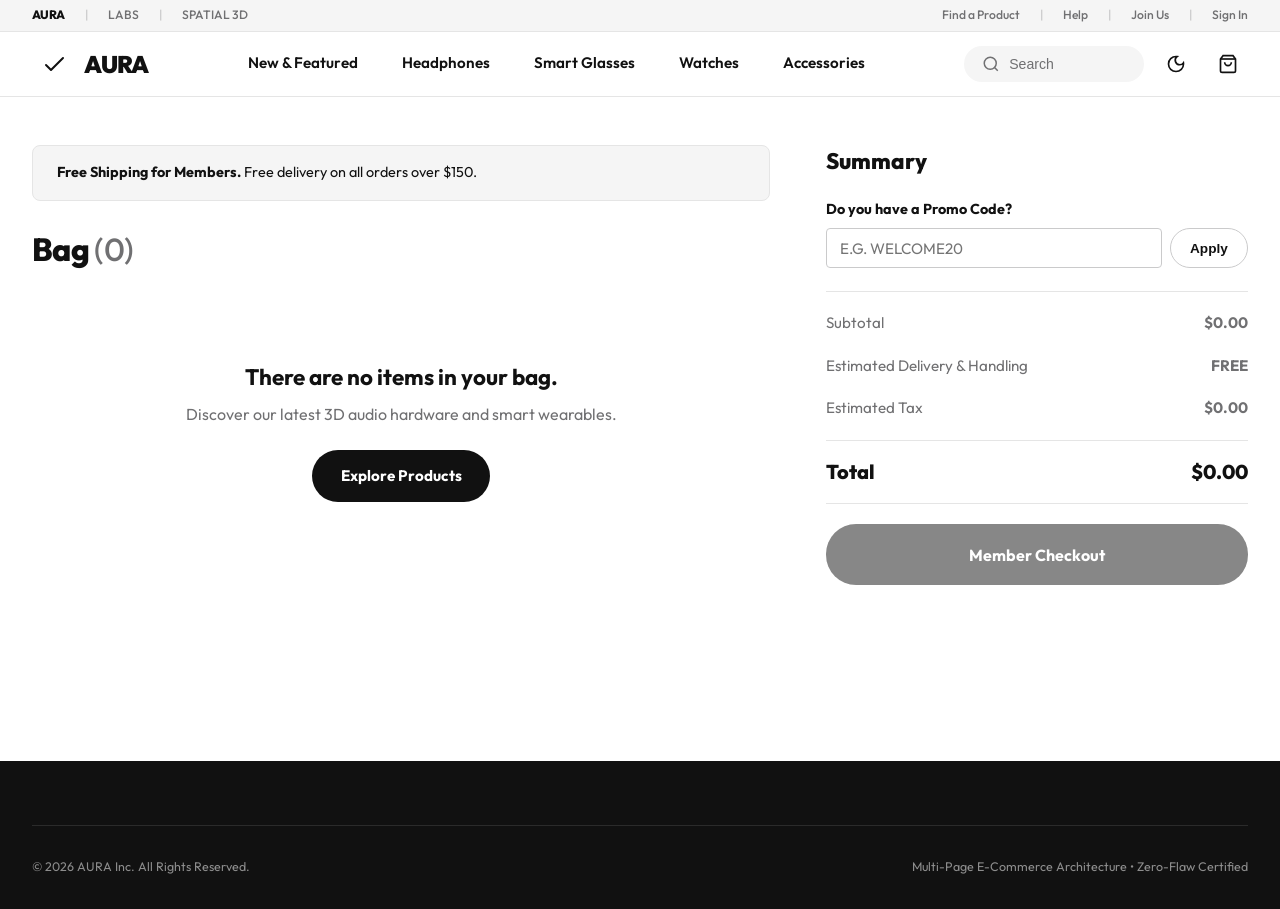
<file: cart.html>
<!DOCTYPE html>
<html lang="en" data-theme="light">
<head>
  <meta charset="UTF-8" />
  <meta name="viewport" content="width=device-width, initial-scale=1.0" />
  <title>AURA Shopping Bag — Official Store</title>
  <meta name="description" content="Review items in your shopping bag and proceed to secure checkout." />

  <!-- Stylesheets -->
  <link rel="stylesheet" href="css/design-tokens.css" />
  <link rel="stylesheet" href="css/main.css" />
  <link rel="stylesheet" href="css/components.css" />
</head>
<body>
  <!-- Top Utility Sub-Nav -->
  <div class="top-subnav">
    <div class="top-subnav-inner">
      <div class="subnav-brands">
        <span class="subnav-brand-icon">AURA</span>
        <span class="subnav-divider">|</span>
        <span>LABS</span>
        <span class="subnav-divider">|</span>
        <span>SPATIAL 3D</span>
      </div>
      <ul class="subnav-links">
        <li><a href="shop.html">Find a Product</a></li>
        <li class="subnav-divider">|</li>
        <li><a href="#">Help</a></li>
        <li class="subnav-divider">|</li>
        <li><a href="#">Join Us</a></li>
        <li class="subnav-divider">|</li>
        <li><a href="#">Sign In</a></li>
      </ul>
    </div>
  </div>

  <!-- Main Header -->
  <header class="main-header">
    <div class="container">
      <nav class="main-nav" aria-label="Main Navigation">
        <a href="index.html" class="brand-logo" aria-label="AURA Home">
          <svg class="brand-swoosh" viewBox="0 0 24 24" fill="currentColor">
            <path d="M21.707 5.293a1 1 0 0 0-1.414 0L9 16.586l-4.293-4.293a1 1 0 0 0-1.414 1.414l5 5a1 1 0 0 0 1.414 0l12-12a1 1 0 0 0 0-1.414Z"/>
          </svg>
          <span>AURA</span>
        </a>

        <ul class="nav-menu-list">
          <li class="nav-item-dropdown"><a href="shop.html" class="nav-link-btn">New & Featured</a></li>
          <li class="nav-item-dropdown"><a href="shop.html?category=Headphones" class="nav-link-btn">Headphones</a></li>
          <li class="nav-item-dropdown"><a href="shop.html?category=Glasses" class="nav-link-btn">Smart Glasses</a></li>
          <li class="nav-item-dropdown"><a href="shop.html?category=Watches" class="nav-link-btn">Watches</a></li>
          <li class="nav-item-dropdown"><a href="shop.html?category=Accessories" class="nav-link-btn">Accessories</a></li>
        </ul>

        <div class="nav-actions">
          <button type="button" class="search-pill-btn" id="nav-search-trigger" aria-label="Search">
            <svg width="18" height="18" fill="none" stroke="currentColor" stroke-width="2" viewBox="0 0 24 24">
              <circle cx="11" cy="11" r="8"/><path d="m21 21-4.3-4.3"/>
            </svg>
            <span>Search</span>
          </button>

          <button type="button" class="nav-icon-btn" id="theme-toggle-btn" aria-label="Toggle theme">
            <svg width="20" height="20" fill="none" stroke="currentColor" stroke-width="2" viewBox="0 0 24 24">
              <path d="M12 3a9 9 0 1 0 9 9c0-.46-.04-.92-.1-1.36a5.389 5.389 0 0 1-4.4 2.26 5.403 5.403 0 0 1-3.14-9.8c-.44-.06-.9-.1-1.36-.1Z"/>
            </svg>
          </button>

          <a href="cart.html" class="nav-icon-btn" aria-label="Shopping Bag">
            <svg width="20" height="20" fill="none" stroke="currentColor" stroke-width="2" viewBox="0 0 24 24">
              <path d="M6 2 3 6v14a2 2 0 0 0 2 2h14a2 2 0 0 0 2-2V6l-3-4Z"/><path d="M3 6h18"/><path d="M16 10a4 4 0 0 1-8 0"/>
            </svg>
            <span class="cart-count-badge" id="nav-cart-badge">0</span>
          </a>
        </div>
      </nav>
    </div>
  </header>

  <!-- Nike Search Overlay -->
  <div class="nike-search-overlay" id="nike-search-overlay">
    <div class="nike-search-bar-wrap">
      <div class="search-bar-inner">
        <a href="index.html" class="brand-logo" style="margin-right:1rem;">
          <svg class="brand-swoosh" viewBox="0 0 24 24" fill="currentColor">
            <path d="M21.707 5.293a1 1 0 0 0-1.414 0L9 16.586l-4.293-4.293a1 1 0 0 0-1.414 1.414l5 5a1 1 0 0 0 1.414 0l12-12a1 1 0 0 0 0-1.414Z"/>
          </svg>
        </a>
        <div class="search-input-box">
          <svg width="20" height="20" fill="none" stroke="currentColor" stroke-width="2" viewBox="0 0 24 24">
            <circle cx="11" cy="11" r="8"/><path d="m21 21-4.3-4.3"/>
          </svg>
          <input type="text" id="nike-search-input" placeholder="Search products, shoes, headphones..." autocomplete="off" />
        </div>
        <button type="button" class="search-cancel-btn" id="search-cancel-btn">Cancel</button>
      </div>

      <div class="popular-search-section">
        <div class="popular-search-title">Popular Search Terms</div>
        <div id="popular-search-tags"></div>
        <div id="live-search-results"></div>
      </div>
    </div>
  </div>

  <main class="container">
    <div class="cart-page-grid">
      <!-- Left Column: Bag Items -->
      <div class="bag-items-col">
        <!-- Free Shipping Progress Notice -->
        <div class="free-ship-notice-banner" id="free-ship-banner">
          <strong>Free Shipping for Members.</strong> Free delivery on all orders over $150.
        </div>

        <h1 style="font-size:2rem; font-weight:800; letter-spacing:-0.02em;">
          Bag <span id="cart-item-count" style="color:var(--text-secondary); font-weight:500;">(0)</span>
        </h1>

        <div id="cart-page-items-list">
          <!-- Populated via store.js -->
        </div>
      </div>

      <!-- Right Column: Sticky Summary Card -->
      <div class="order-summary-card">
        <h2 class="summary-title">Summary</h2>

        <!-- Promo Code Accordion -->
        <div style="border-bottom:1px solid var(--border-subtle); padding-bottom:1rem;">
          <div style="font-size:0.9rem; font-weight:700; margin-bottom:0.5rem;">Do you have a Promo Code?</div>
          <div style="display:flex; gap:0.5rem;">
            <input type="text" id="cart-promo-input" placeholder="e.g. WELCOME20" class="nike-form-input" style="padding:0.6rem 0.8rem; text-transform:uppercase;" />
            <button type="button" id="cart-promo-apply" class="btn-nike-outline" style="padding:0.6rem 1.2rem; font-size:0.85rem;">Apply</button>
          </div>
          <div id="promo-status-msg" style="font-size:0.8rem; margin-top:0.4rem;"></div>
        </div>

        <div class="summary-row">
          <span>Subtotal</span>
          <strong id="summary-subtotal">$0.00</strong>
        </div>

        <div class="summary-row" id="summary-discount-row" style="display:none; color:var(--accent-green);">
          <span>Discount</span>
          <strong id="summary-discount">-$0.00</strong>
        </div>

        <div class="summary-row">
          <span>Estimated Delivery & Handling</span>
          <strong id="summary-shipping">FREE</strong>
        </div>

        <div class="summary-row">
          <span>Estimated Tax</span>
          <strong id="summary-tax">$0.00</strong>
        </div>

        <div class="summary-row total-bold">
          <span>Total</span>
          <span id="summary-total">$0.00</span>
        </div>

        <a href="checkout.html" class="btn-nike-checkout" id="checkout-link-btn">
          Member Checkout
        </a>
      </div>
    </div>
  </main>

  <!-- Footer -->
  <footer class="nike-footer">
    <div class="nike-footer-inner">
      <div class="footer-bottom-bar">
        <div>&copy; 2026 AURA Inc. All Rights Reserved.</div>
        <div>Multi-Page E-Commerce Architecture • Zero-Flaw Certified</div>
      </div>
    </div>
  </footer>

  <!-- Scripts -->
  <script src="js/products-data.js"></script>
  <script src="js/store.js"></script>
  <script src="js/nav-search.js"></script>
  <script>
    document.addEventListener('DOMContentLoaded', () => {
      const itemsList = document.getElementById('cart-page-items-list');
      const countLabel = document.getElementById('cart-item-count');
      const subtotalEl = document.getElementById('summary-subtotal');
      const discountRow = document.getElementById('summary-discount-row');
      const discountEl = document.getElementById('summary-discount');
      const shippingEl = document.getElementById('summary-shipping');
      const taxEl = document.getElementById('summary-tax');
      const totalEl = document.getElementById('summary-total');
      const checkoutBtn = document.getElementById('checkout-link-btn');
      const promoInput = document.getElementById('cart-promo-input');
      const promoApplyBtn = document.getElementById('cart-promo-apply');
      const promoMsg = document.getElementById('promo-status-msg');

      appStore.subscribe((state, totals) => {
        countLabel.textContent = `(${totals.totalItems})`;
        subtotalEl.textContent = `$${totals.subtotal.toFixed(2)}`;
        shippingEl.textContent = totals.shippingFee === 0 ? 'FREE' : `$${totals.shippingFee.toFixed(2)}`;
        taxEl.textContent = `$${totals.tax.toFixed(2)}`;
        totalEl.textContent = `$${totals.finalTotal.toFixed(2)}`;

        if (totals.discountAmount > 0) {
          discountRow.style.display = 'flex';
          discountEl.textContent = `-$${totals.discountAmount.toFixed(2)}`;
        } else {
          discountRow.style.display = 'none';
        }

        if (totals.totalItems === 0) {
          checkoutBtn.style.pointerEvents = 'none';
          checkoutBtn.style.opacity = '0.5';
          itemsList.innerHTML = `
            <div style="padding:4rem 1rem; text-align:center; color:var(--text-secondary);">
              <h3 style="font-size:1.4rem; color:var(--text-primary); margin-bottom:0.5rem;">There are no items in your bag.</h3>
              <p style="margin-bottom:1.5rem;">Discover our latest 3D audio hardware and smart wearables.</p>
              <a href="shop.html" class="btn-nike-black">Explore Products</a>
            </div>
          `;
          return;
        }

        checkoutBtn.style.pointerEvents = 'auto';
        checkoutBtn.style.opacity = '1';

        itemsList.innerHTML = state.cart.map(item => `
          <div class="cart-item-row">
            <a href="product.html?id=${item.productId}">
              <img src="${item.image}" alt="${item.name}" class="cart-item-thumb" />
            </a>
            <div class="cart-item-main">
              <div style="display:flex; justify-content:space-between;">
                <a href="product.html?id=${item.productId}" style="font-weight:700; font-size:1.05rem;">${item.name}</a>
                <strong>$${(item.price * item.quantity).toFixed(2)}</strong>
              </div>
              <div style="font-size:0.85rem; color:var(--text-secondary);">Colour: ${item.color}</div>
              <div style="font-size:0.85rem; color:var(--text-secondary); display:flex; align-items:center; gap:0.5rem; margin-top:0.4rem;">
                <span>Quantity:</span>
                <select onchange="updateQty('${item.productId}', '${item.color}', this.value)" style="padding:0.2rem 0.5rem; border:1px solid var(--border-medium); border-radius:var(--radius-xs); background:var(--bg-primary); color:var(--text-primary);">
                  ${[1,2,3,4,5,6].map(n => `<option value="${n}" ${item.quantity === n ? 'selected' : ''}>${n}</option>`).join('')}
                </select>
              </div>
              <div class="cart-item-actions-row">
                <button type="button" class="icon-action-btn" onclick="appStore.removeFromCart('${item.productId}', '${item.color}')">
                  <svg width="16" height="16" fill="none" stroke="currentColor" stroke-width="2" viewBox="0 0 24 24"><path d="M3 6h18"/><path d="M19 6v14a2 2 0 0 1-2 2H7a2 2 0 0 1-2-2V6m3 0V4a2 2 0 0 1 2-2h4a2 2 0 0 1 2 2v2"/></svg>
                  <span>Remove</span>
                </button>
              </div>
            </div>
          </div>
        `).join('');
      });

      window.updateQty = (productId, color, newQty) => {
        const item = appStore.state.cart.find(i => i.productId === productId && i.color === color);
        if (item) {
          const delta = parseInt(newQty) - item.quantity;
          appStore.updateQuantity(productId, color, delta);
        }
      };

      if (promoApplyBtn) {
        promoApplyBtn.addEventListener('click', () => {
          const res = appStore.applyPromoCode(promoInput.value);
          promoMsg.textContent = res.message;
          promoMsg.style.color = res.success ? 'var(--accent-green)' : 'var(--accent-orange)';
        });
      }
    });
  </script>
</body>
</html>
</file>
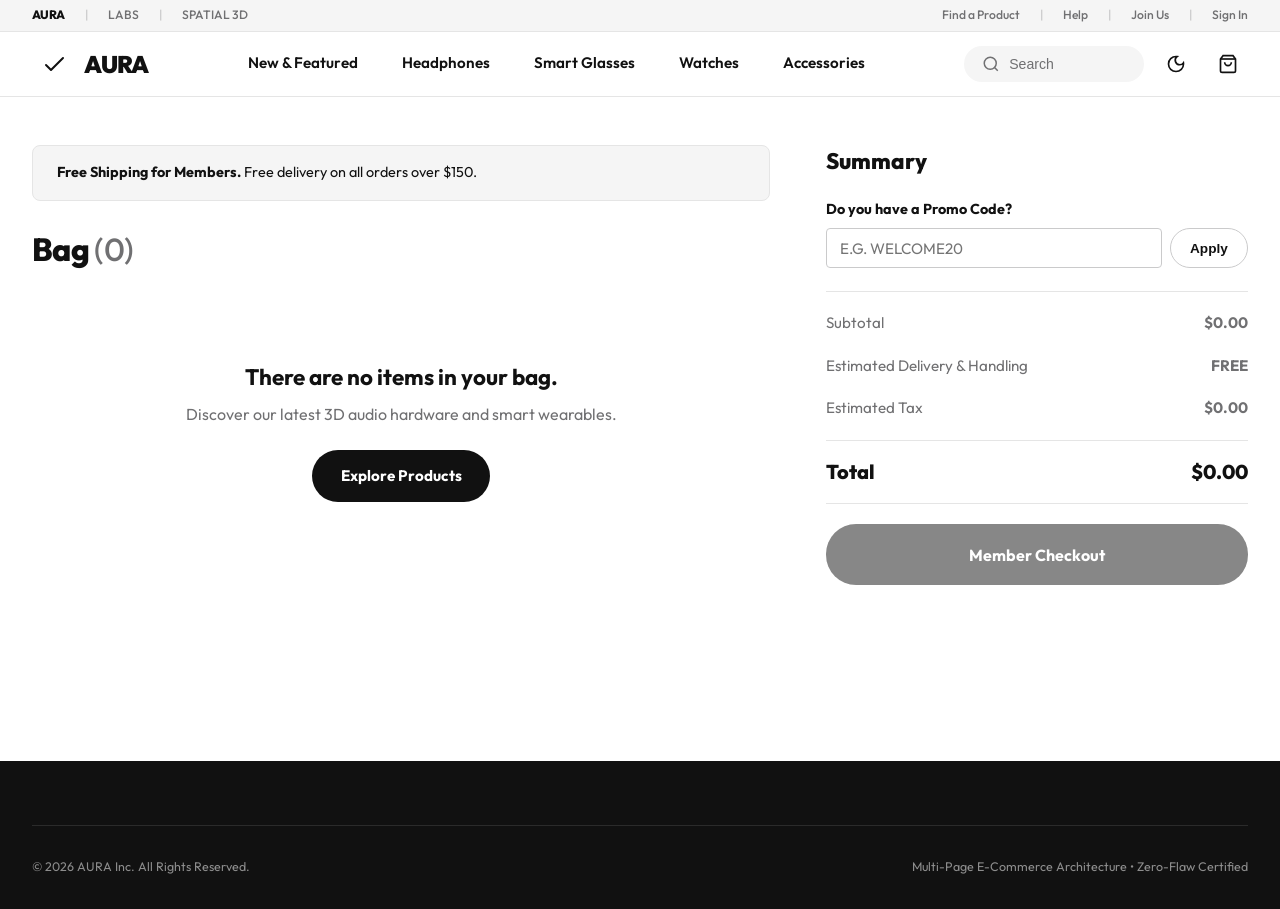
<file: checkout.html>
<!DOCTYPE html>
<html lang="en" data-theme="light">
<head>
  <meta charset="UTF-8" />
  <meta name="viewport" content="width=device-width, initial-scale=1.0" />
  <title>AURA Checkout — Fast & Secure</title>
  <meta name="description" content="Complete your purchase with fast, secure checkout and free tracked shipping." />

  <!-- Stylesheets -->
  <link rel="stylesheet" href="css/design-tokens.css" />
  <link rel="stylesheet" href="css/main.css" />
  <link rel="stylesheet" href="css/components.css" />
</head>
<body>
  <!-- Clean Checkout Header -->
  <header style="border-bottom:1px solid var(--border-subtle); padding:1rem 2rem; background:var(--bg-primary);">
    <div style="max-width:1200px; margin:0 auto; display:flex; justify-content:space-between; align-items:center;">
      <a href="index.html" class="brand-logo" aria-label="AURA Home">
        <svg class="brand-swoosh" viewBox="0 0 24 24" fill="currentColor">
          <path d="M21.707 5.293a1 1 0 0 0-1.414 0L9 16.586l-4.293-4.293a1 1 0 0 0-1.414 1.414l5 5a1 1 0 0 0 1.414 0l12-12a1 1 0 0 0 0-1.414Z"/>
        </svg>
        <span>AURA</span>
      </a>
      <div style="font-size:0.85rem; color:var(--text-secondary); display:flex; align-items:center; gap:0.4rem;">
        <svg width="16" height="16" fill="none" stroke="currentColor" stroke-width="2" viewBox="0 0 24 24"><rect width="18" height="11" x="3" y="11" rx="2" ry="2"/><path d="M7 11V7a5 5 0 0 1 10 0v4"/></svg>
        <span>Secure 256-Bit SSL Checkout</span>
      </div>
    </div>
  </header>

  <main class="container" style="max-width:1200px;">
    <div class="checkout-page-grid">
      <!-- Left Column: Forms -->
      <div>
        <h1 style="font-size:1.8rem; font-weight:800; margin-bottom:2rem; letter-spacing:-0.02em;">Checkout</h1>

        <form id="nike-checkout-form" onsubmit="handleCheckoutSubmit(event)">
          <!-- Step 1: Delivery Address -->
          <div class="checkout-step-block">
            <h2 class="step-num-title">1. Delivery Address</h2>
            <div class="floating-input-grid">
              <div class="full-span">
                <input type="text" id="chk-name" class="nike-form-input" placeholder="Full Name" required />
              </div>
              <div class="full-span">
                <input type="email" id="chk-email" class="nike-form-input" placeholder="Email Address for Tracking" required />
              </div>
              <div class="full-span">
                <input type="text" id="chk-address" class="nike-form-input" placeholder="Street Address" required />
              </div>
              <div>
                <input type="text" id="chk-city" class="nike-form-input" placeholder="City" required />
              </div>
              <div>
                <input type="text" id="chk-zip" class="nike-form-input" placeholder="Postal / Zip Code" required />
              </div>
            </div>
          </div>

          <!-- Step 2: Delivery Options -->
          <div class="checkout-step-block">
            <h2 class="step-num-title">2. Delivery Options</h2>
            <div style="display:flex; flex-direction:column; gap:0.75rem;">
              <label style="display:flex; align-items:center; justify-content:space-between; padding:1.2rem; border:1.5px solid var(--border-dark); border-radius:var(--radius-sm); cursor:pointer; background:var(--bg-secondary);">
                <div style="display:flex; align-items:center; gap:0.75rem;">
                  <input type="radio" name="delivery" checked style="accent-color:var(--text-primary);" />
                  <div>
                    <strong>Standard Delivery</strong>
                    <div style="font-size:0.82rem; color:var(--text-secondary);">Arrives in 2–4 business days</div>
                  </div>
                </div>
                <strong style="color:var(--accent-green);">FREE</strong>
              </label>
            </div>
          </div>

          <!-- Step 3: Payment -->
          <div class="checkout-step-block">
            <h2 class="step-num-title">3. Payment</h2>
            <div class="floating-input-grid">
              <div class="full-span">
                <input type="text" class="nike-form-input" placeholder="Card Number (Simulated)" value="4242 •••• •••• 4242" />
              </div>
              <div>
                <input type="text" class="nike-form-input" placeholder="MM / YY" value="12/28" />
              </div>
              <div>
                <input type="text" class="nike-form-input" placeholder="CVV" value="888" />
              </div>
            </div>
          </div>

          <button type="submit" class="btn-nike-checkout" style="padding:1.25rem; font-size:1.05rem;">
            Place Order
          </button>
        </form>
      </div>

      <!-- Right Column: Order Summary -->
      <div>
        <div class="order-summary-card">
          <div style="display:flex; justify-content:space-between; align-items:baseline;">
            <h2 class="summary-title">In Your Bag</h2>
            <a href="cart.html" style="font-size:0.85rem; color:var(--text-secondary); text-decoration:underline;">Edit</a>
          </div>

          <div id="checkout-items-list" style="display:flex; flex-direction:column; gap:1rem; border-bottom:1px solid var(--border-subtle); padding-bottom:1.5rem;">
            <!-- Populated via store.js -->
          </div>

          <div class="summary-row">
            <span>Subtotal</span>
            <strong id="chk-subtotal">$0.00</strong>
          </div>
          <div class="summary-row" id="chk-discount-row" style="display:none; color:var(--accent-green);">
            <span>Discount</span>
            <strong id="chk-discount">-$0.00</strong>
          </div>
          <div class="summary-row">
            <span>Delivery</span>
            <strong>FREE</strong>
          </div>
          <div class="summary-row">
            <span>Estimated Tax</span>
            <strong id="chk-tax">$0.00</strong>
          </div>
          <div class="summary-row total-bold">
            <span>Total</span>
            <span id="chk-total">$0.00</span>
          </div>
        </div>
      </div>
    </div>
  </main>

  <!-- Scripts -->
  <script src="js/products-data.js"></script>
  <script src="js/store.js"></script>
  <script src="js/api-service.js"></script>
  <script>
    document.addEventListener('DOMContentLoaded', () => {
      const itemsList = document.getElementById('checkout-items-list');
      const subtotalEl = document.getElementById('chk-subtotal');
      const discountRow = document.getElementById('chk-discount-row');
      const discountEl = document.getElementById('chk-discount');
      const taxEl = document.getElementById('chk-tax');
      const totalEl = document.getElementById('chk-total');

      const totals = appStore.getCartTotals();
      if (totals.totalItems === 0) {
        window.location.href = 'cart.html';
        return;
      }

      subtotalEl.textContent = `$${totals.subtotal.toFixed(2)}`;
      taxEl.textContent = `$${totals.tax.toFixed(2)}`;
      totalEl.textContent = `$${totals.finalTotal.toFixed(2)}`;

      if (totals.discountAmount > 0) {
        discountRow.style.display = 'flex';
        discountEl.textContent = `-$${totals.discountAmount.toFixed(2)}`;
      }

      itemsList.innerHTML = appStore.state.cart.map(item => `
        <div style="display:flex; gap:1rem; align-items:center;">
          <img src="${item.image}" alt="${item.name}" style="width:64px; height:64px; object-fit:contain; background:var(--bg-secondary); border-radius:var(--radius-xs);" />
          <div style="flex:1;">
            <div style="font-weight:700; font-size:0.9rem;">${item.name}</div>
            <div style="font-size:0.8rem; color:var(--text-secondary);">${item.color} • Qty: ${item.quantity}</div>
          </div>
          <strong>$${(item.price * item.quantity).toFixed(2)}</strong>
        </div>
      `).join('');
    });

    window.handleCheckoutSubmit = async (e) => {
      e.preventDefault();
      const name = document.getElementById('chk-name').value.trim();
      const email = document.getElementById('chk-email').value.trim();
      const address = document.getElementById('chk-address').value.trim();
      const city = document.getElementById('chk-city').value.trim();
      const zip = document.getElementById('chk-zip').value.trim();

      const totals = appStore.getCartTotals();
      const payload = {
        customer: { name, email, address, city, postalCode: zip },
        items: appStore.state.cart,
        totals: totals
      };

      const result = await apiService.submitOrder(payload);
      if (result && result.success) {
        appStore.clearCart();
        window.location.href = `order-success.html?orderId=${encodeURIComponent(result.orderId)}&email=${encodeURIComponent(email)}&eta=${encodeURIComponent(result.estimatedDelivery)}`;
      }
    };
  </script>
</body>
</html>
</file>
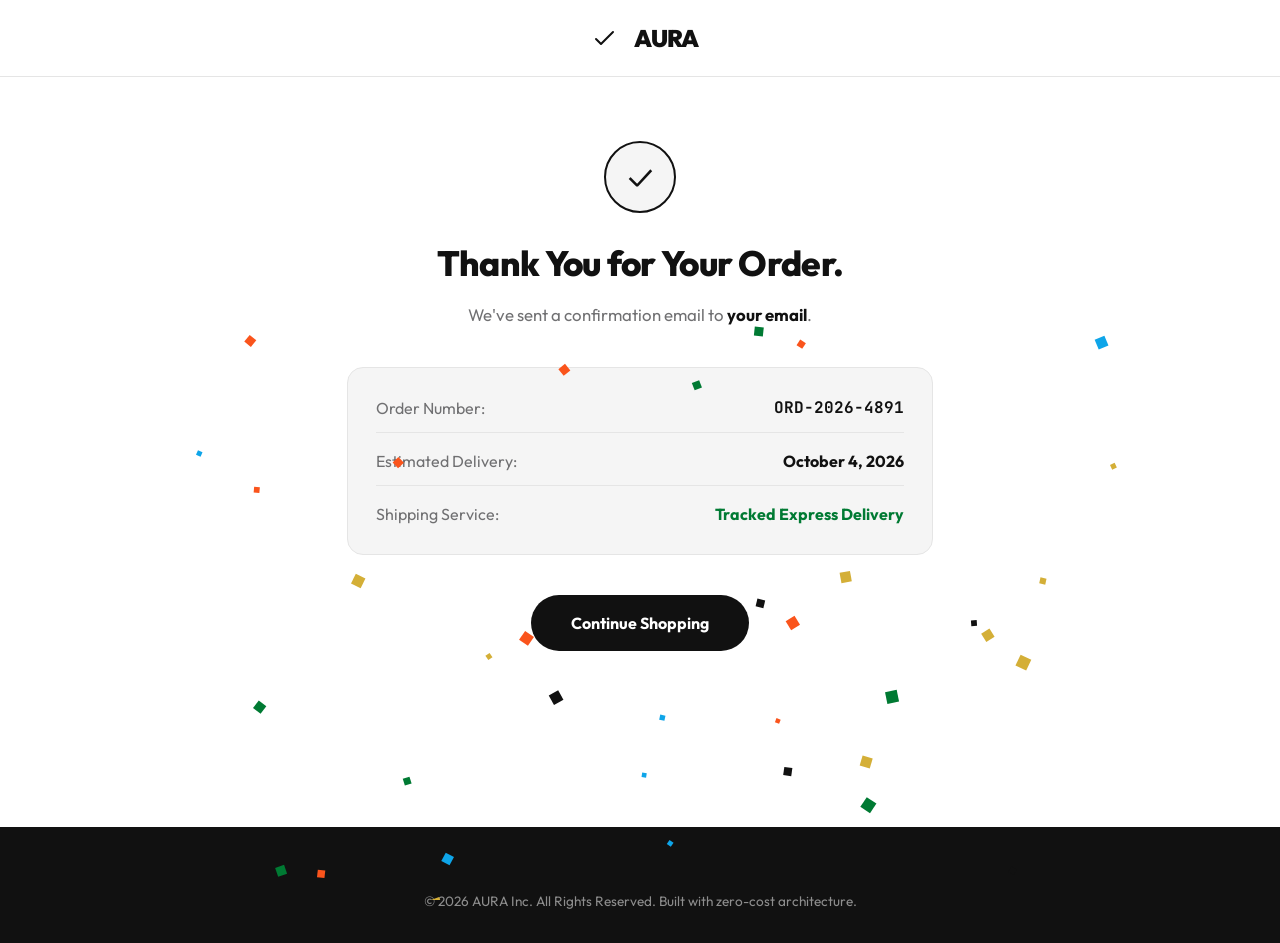
<file: order-success.html>
<!DOCTYPE html>
<html lang="en" data-theme="light">
<head>
  <meta charset="UTF-8" />
  <meta name="viewport" content="width=device-width, initial-scale=1.0" />
  <title>AURA Order Confirmed — Official Store</title>
  <meta name="description" content="Your order has been confirmed and is being prepared for fast delivery." />

  <!-- Stylesheets -->
  <link rel="stylesheet" href="css/design-tokens.css" />
  <link rel="stylesheet" href="css/main.css" />
  <link rel="stylesheet" href="css/components.css" />
</head>
<body>
  <header style="border-bottom:1px solid var(--border-subtle); padding:1.25rem 2rem; background:var(--bg-primary);">
    <div style="max-width:1200px; margin:0 auto; display:flex; justify-content:center;">
      <a href="index.html" class="brand-logo" aria-label="AURA Home">
        <svg class="brand-swoosh" viewBox="0 0 24 24" fill="currentColor">
          <path d="M21.707 5.293a1 1 0 0 0-1.414 0L9 16.586l-4.293-4.293a1 1 0 0 0-1.414 1.414l5 5a1 1 0 0 0 1.414 0l12-12a1 1 0 0 0 0-1.414Z"/>
        </svg>
        <span>AURA</span>
      </a>
    </div>
  </header>

  <main class="container" style="max-width:650px; padding:4rem 2rem 6rem; text-align:center;">
    <div style="width:72px; height:72px; border-radius:50%; background:var(--bg-secondary); color:var(--text-primary); font-size:2rem; display:flex; align-items:center; justify-content:center; margin:0 auto 1.5rem; border:2px solid var(--border-dark);">
      ✓
    </div>

    <h1 style="font-size:2.2rem; font-weight:800; letter-spacing:-0.02em; margin-bottom:0.75rem;">
      Thank You for Your Order.
    </h1>
    <p style="color:var(--text-secondary); font-size:1.05rem; margin-bottom:2.5rem;">
      We've sent a confirmation email to <strong id="succ-email" style="color:var(--text-primary)">you</strong>.
    </p>

    <div style="background:var(--bg-secondary); border-radius:var(--radius-md); padding:1.75rem; text-align:left; border:1px solid var(--border-subtle); display:flex; flex-direction:column; gap:1rem; margin-bottom:2.5rem;">
      <div style="display:flex; justify-content:space-between; border-bottom:1px solid var(--border-subtle); padding-bottom:0.75rem;">
        <span style="color:var(--text-secondary);">Order Number:</span>
        <strong id="succ-order-id" style="font-family:var(--font-mono); font-size:1rem;">ORD-2026-9482</strong>
      </div>
      <div style="display:flex; justify-content:space-between; border-bottom:1px solid var(--border-subtle); padding-bottom:0.75rem;">
        <span style="color:var(--text-secondary);">Estimated Delivery:</span>
        <strong id="succ-eta">3–5 Business Days</strong>
      </div>
      <div style="display:flex; justify-content:space-between;">
        <span style="color:var(--text-secondary);">Shipping Service:</span>
        <strong style="color:var(--accent-green);">Tracked Express Delivery</strong>
      </div>
    </div>

    <a href="index.html" class="btn-nike-black" style="padding:1rem 2.5rem; font-size:1rem;">
      Continue Shopping
    </a>
  </main>

  <footer class="nike-footer">
    <div class="nike-footer-inner" style="text-align:center; font-size:0.85rem; color:#8d8d8d;">
      &copy; 2026 AURA Inc. All Rights Reserved. Built with zero-cost architecture.
    </div>
  </footer>

  <script>
    document.addEventListener('DOMContentLoaded', () => {
      const params = new URLSearchParams(window.location.search);
      const orderId = params.get('orderId') || 'ORD-2026-4891';
      const email = params.get('email') || 'your email';
      const eta = params.get('eta') || 'October 4, 2026';

      document.getElementById('succ-order-id').textContent = orderId;
      document.getElementById('succ-email').textContent = email;
      document.getElementById('succ-eta').textContent = eta;

      // Confetti celebration
      launchConfetti();
    });

    function launchConfetti() {
      const canvas = document.createElement('canvas');
      canvas.style.position = 'fixed';
      canvas.style.top = '0';
      canvas.style.left = '0';
      canvas.style.width = '100vw';
      canvas.style.height = '100vh';
      canvas.style.pointerEvents = 'none';
      canvas.style.zIndex = '99999';
      document.body.appendChild(canvas);

      canvas.width = window.innerWidth;
      canvas.height = window.innerHeight;
      const ctx = canvas.getContext('2d');
      const particles = [];
      const colors = ['#111111', '#fa541c', '#007a33', '#0ea5e9', '#d4af37'];

      for (let i = 0; i < 90; i++) {
        particles.push({
          x: canvas.width / 2,
          y: canvas.height / 2,
          vx: (Math.random() - 0.5) * 16,
          vy: (Math.random() - 0.7) * 18,
          size: Math.random() * 8 + 4,
          color: colors[Math.floor(Math.random() * colors.length)],
          rotation: Math.random() * 360,
          vr: (Math.random() - 0.5) * 10
        });
      }

      let frame = 0;
      function renderConfetti() {
        ctx.clearRect(0, 0, canvas.width, canvas.height);
        particles.forEach(p => {
          p.x += p.vx;
          p.y += p.vy;
          p.vy += 0.35;
          p.rotation += p.vr;

          ctx.save();
          ctx.translate(p.x, p.y);
          ctx.rotate((p.rotation * Math.PI) / 180);
          ctx.fillStyle = p.color;
          ctx.fillRect(-p.size / 2, -p.size / 2, p.size, p.size);
          ctx.restore();
        });

        frame++;
        if (frame < 120) {
          requestAnimationFrame(renderConfetti);
        } else {
          canvas.remove();
        }
      }
      requestAnimationFrame(renderConfetti);
    }
  </script>
</body>
</html>
</file>
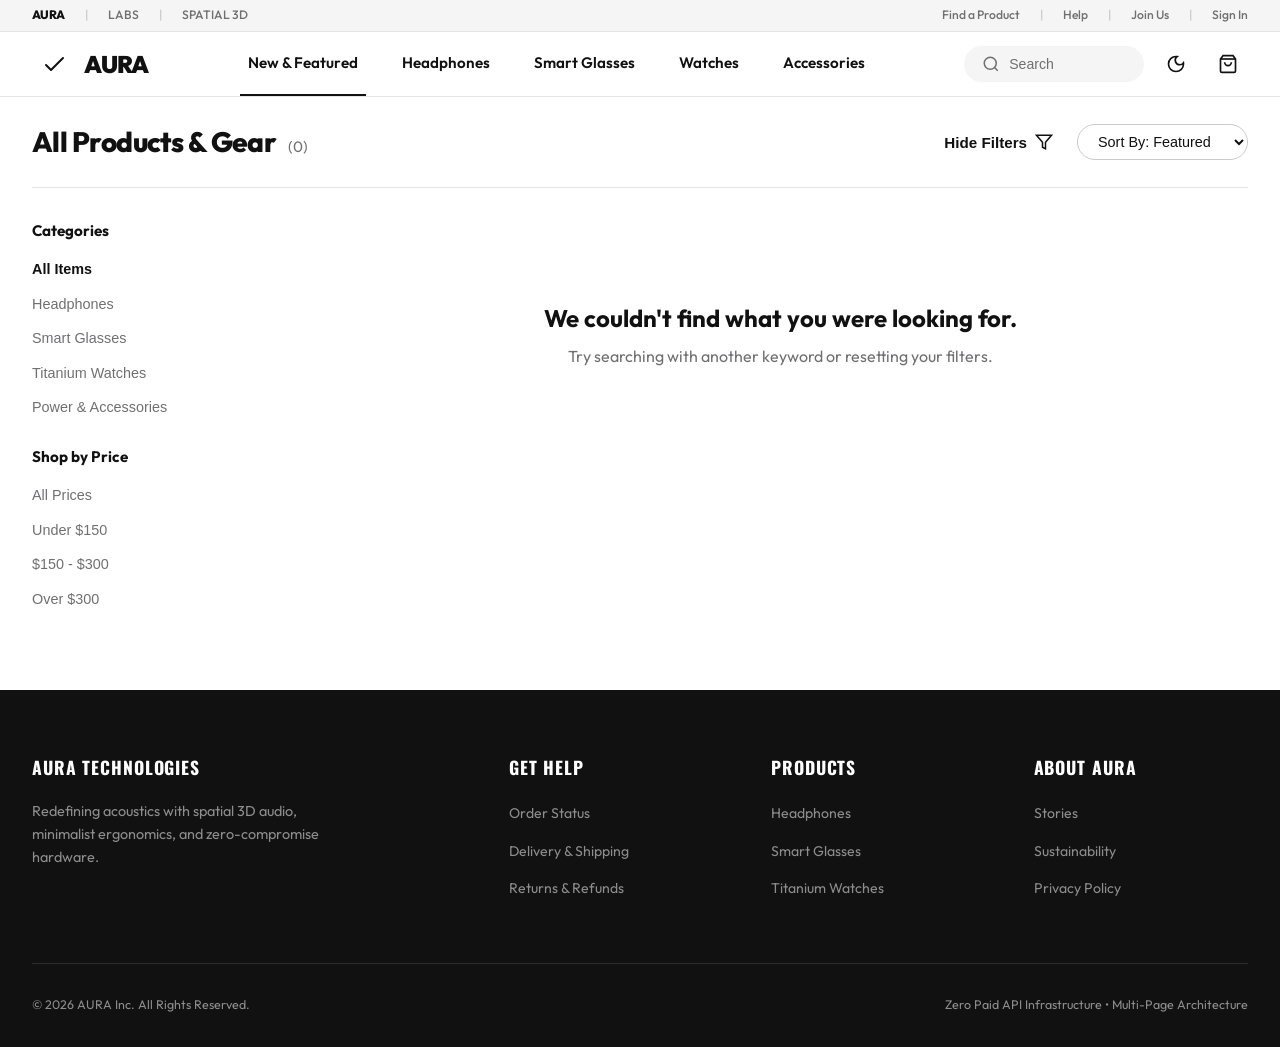
<file: shop.html>
<!DOCTYPE html>
<html lang="en" data-theme="light">
<head>
  <meta charset="UTF-8" />
  <meta name="viewport" content="width=device-width, initial-scale=1.0" />
  <title>AURA Shop. All Products & Gear</title>
  <meta name="description" content="Explore our full collection of spatial headphones, audio glasses, and titanium smartwatches." />

  <!-- Stylesheets -->
  <link rel="stylesheet" href="css/design-tokens.css" />
  <link rel="stylesheet" href="css/main.css" />
  <link rel="stylesheet" href="css/components.css" />
</head>
<body>
  <!-- Top Utility Sub-Nav -->
  <div class="top-subnav">
    <div class="top-subnav-inner">
      <div class="subnav-brands">
        <span class="subnav-brand-icon">AURA</span>
        <span class="subnav-divider">|</span>
        <span>LABS</span>
        <span class="subnav-divider">|</span>
        <span>SPATIAL 3D</span>
      </div>
      <ul class="subnav-links">
        <li><a href="shop.html">Find a Product</a></li>
        <li class="subnav-divider">|</li>
        <li><a href="#">Help</a></li>
        <li class="subnav-divider">|</li>
        <li><a href="#">Join Us</a></li>
        <li class="subnav-divider">|</li>
        <li><a href="#">Sign In</a></li>
      </ul>
    </div>
  </div>

  <!-- Main Sticky Header -->
  <header class="main-header">
    <div class="container">
      <nav class="main-nav" aria-label="Main Navigation">
        <a href="index.html" class="brand-logo" aria-label="AURA Home">
          <svg class="brand-swoosh" viewBox="0 0 24 24" fill="currentColor">
            <path d="M21.707 5.293a1 1 0 0 0-1.414 0L9 16.586l-4.293-4.293a1 1 0 0 0-1.414 1.414l5 5a1 1 0 0 0 1.414 0l12-12a1 1 0 0 0 0-1.414Z"/>
          </svg>
          <span>AURA</span>
        </a>

        <ul class="nav-menu-list">
          <li class="nav-item-dropdown">
            <a href="shop.html" class="nav-link-btn active">New & Featured</a>
          </li>
          <li class="nav-item-dropdown">
            <a href="shop.html?category=Headphones" class="nav-link-btn">Headphones</a>
          </li>
          <li class="nav-item-dropdown">
            <a href="shop.html?category=Glasses" class="nav-link-btn">Smart Glasses</a>
          </li>
          <li class="nav-item-dropdown">
            <a href="shop.html?category=Watches" class="nav-link-btn">Watches</a>
          </li>
          <li class="nav-item-dropdown">
            <a href="shop.html?category=Accessories" class="nav-link-btn">Accessories</a>
          </li>
        </ul>

        <div class="nav-actions">
          <button type="button" class="search-pill-btn" id="nav-search-trigger" aria-label="Search">
            <svg width="18" height="18" fill="none" stroke="currentColor" stroke-width="2" viewBox="0 0 24 24">
              <circle cx="11" cy="11" r="8"/><path d="m21 21-4.3-4.3"/>
            </svg>
            <span>Search</span>
          </button>

          <button type="button" class="nav-icon-btn" id="theme-toggle-btn" aria-label="Toggle theme">
            <svg width="20" height="20" fill="none" stroke="currentColor" stroke-width="2" viewBox="0 0 24 24">
              <path d="M12 3a9 9 0 1 0 9 9c0-.46-.04-.92-.1-1.36a5.389 5.389 0 0 1-4.4 2.26 5.403 5.403 0 0 1-3.14-9.8c-.44-.06-.9-.1-1.36-.1Z"/>
            </svg>
          </button>

          <a href="cart.html" class="nav-icon-btn" aria-label="Shopping Bag">
            <svg width="20" height="20" fill="none" stroke="currentColor" stroke-width="2" viewBox="0 0 24 24">
              <path d="M6 2 3 6v14a2 2 0 0 0 2 2h14a2 2 0 0 0 2-2V6l-3-4Z"/><path d="M3 6h18"/><path d="M16 10a4 4 0 0 1-8 0"/>
            </svg>
            <span class="cart-count-badge" id="nav-cart-badge">0</span>
          </a>
        </div>
      </nav>
    </div>
  </header>

  <!-- Nike Search Overlay -->
  <div class="nike-search-overlay" id="nike-search-overlay">
    <div class="nike-search-bar-wrap">
      <div class="search-bar-inner">
        <a href="index.html" class="brand-logo" style="margin-right:1rem;">
          <svg class="brand-swoosh" viewBox="0 0 24 24" fill="currentColor">
            <path d="M21.707 5.293a1 1 0 0 0-1.414 0L9 16.586l-4.293-4.293a1 1 0 0 0-1.414 1.414l5 5a1 1 0 0 0 1.414 0l12-12a1 1 0 0 0 0-1.414Z"/>
          </svg>
        </a>
        <div class="search-input-box">
          <svg width="20" height="20" fill="none" stroke="currentColor" stroke-width="2" viewBox="0 0 24 24">
            <circle cx="11" cy="11" r="8"/><path d="m21 21-4.3-4.3"/>
          </svg>
          <input type="text" id="nike-search-input" placeholder="Search products, shoes, headphones..." autocomplete="off" />
        </div>
        <button type="button" class="search-cancel-btn" id="search-cancel-btn">Cancel</button>
      </div>

      <div class="popular-search-section">
        <div class="popular-search-title">Popular Search Terms</div>
        <div id="popular-search-tags"></div>
        <div id="live-search-results"></div>
      </div>
    </div>
  </div>

  <main class="container">
    <!-- Gridwall Header Bar -->
    <div class="gridwall-header-bar">
      <div class="gridwall-title-count">
        <h1 class="gridwall-title" id="page-category-title">All Products & Gear</h1>
        <span class="gridwall-count" id="product-count-label">(0)</span>
      </div>

      <div class="gridwall-tools">
        <button type="button" class="filter-toggle-btn" id="toggle-sidebar-btn">
          <span>Hide Filters</span>
          <svg width="18" height="18" fill="none" stroke="currentColor" stroke-width="2" viewBox="0 0 24 24">
            <path d="M22 3H2l8 9.46V19l4 2v-8.54L22 3z"/>
          </svg>
        </button>

        <select class="nike-sort-select" id="sort-select">
          <option value="featured">Sort By: Featured</option>
          <option value="price-asc">Price: Low to High</option>
          <option value="price-desc">Price: High to Low</option>
          <option value="rating">Top Rated</option>
        </select>
      </div>
    </div>

    <!-- Gridwall Main Area (Sidebar + Grid) -->
    <div class="gridwall-layout" id="gridwall-layout">
      <!-- Sticky Sidebar -->
      <aside class="filter-sidebar" id="filter-sidebar">
        <div>
          <h4 class="filter-group-title">Categories</h4>
          <ul class="filter-links-list">
            <li><button class="filter-link-btn active" data-cat="All">All Items</button></li>
            <li><button class="filter-link-btn" data-cat="Headphones">Headphones</button></li>
            <li><button class="filter-link-btn" data-cat="Glasses">Smart Glasses</button></li>
            <li><button class="filter-link-btn" data-cat="Watches">Titanium Watches</button></li>
            <li><button class="filter-link-btn" data-cat="Accessories">Power & Accessories</button></li>
          </ul>
        </div>

        <div>
          <h4 class="filter-group-title">Shop by Price</h4>
          <ul class="filter-links-list">
            <li><button class="filter-link-btn" data-price="all">All Prices</button></li>
            <li><button class="filter-link-btn" data-price="under-150">Under $150</button></li>
            <li><button class="filter-link-btn" data-price="150-300">$150 - $300</button></li>
            <li><button class="filter-link-btn" data-price="over-300">Over $300</button></li>
          </ul>
        </div>
      </aside>

      <!-- Products Grid -->
      <section class="products-gridwall-grid" id="shop-products-grid">
        <!-- Rendered via JS -->
      </section>
    </div>
  </main>

  <!-- Footer -->
  <footer class="nike-footer">
    <div class="nike-footer-inner">
      <div class="footer-top-grid">
        <div>
          <h4 class="footer-heading">AURA TECHNOLOGIES</h4>
          <p style="color:#8d8d8d; font-size:0.9rem; line-height:1.6; max-width:320px;">
            Redefining acoustics with spatial 3D audio, minimalist ergonomics, and zero-compromise hardware.
          </p>
        </div>
        <div>
          <h4 class="footer-heading">GET HELP</h4>
          <ul class="footer-link-list">
            <li><a href="#">Order Status</a></li>
            <li><a href="#">Delivery & Shipping</a></li>
            <li><a href="#">Returns & Refunds</a></li>
          </ul>
        </div>
        <div>
          <h4 class="footer-heading">PRODUCTS</h4>
          <ul class="footer-link-list">
            <li><a href="shop.html?category=Headphones">Headphones</a></li>
            <li><a href="shop.html?category=Glasses">Smart Glasses</a></li>
            <li><a href="shop.html?category=Watches">Titanium Watches</a></li>
          </ul>
        </div>
        <div>
          <h4 class="footer-heading">ABOUT AURA</h4>
          <ul class="footer-link-list">
            <li><a href="#">Stories</a></li>
            <li><a href="#">Sustainability</a></li>
            <li><a href="#">Privacy Policy</a></li>
          </ul>
        </div>
      </div>
      <div class="footer-bottom-bar">
        <div>&copy; 2026 AURA Inc. All Rights Reserved.</div>
        <div>Zero Paid API Infrastructure • Multi-Page Architecture</div>
      </div>
    </div>
  </footer>

  <!-- Scripts -->
  <script src="js/products-data.js"></script>
  <script src="js/store.js"></script>
  <script src="js/nav-search.js"></script>
  <script>
    document.addEventListener('DOMContentLoaded', () => {
      const grid = document.getElementById('shop-products-grid');
      const countLabel = document.getElementById('product-count-label');
      const categoryTitle = document.getElementById('page-category-title');
      const sortSelect = document.getElementById('sort-select');
      const toggleSidebarBtn = document.getElementById('toggle-sidebar-btn');
      const gridwallLayout = document.getElementById('gridwall-layout');
      const sidebar = document.getElementById('filter-sidebar');

      // Read URL Query Params
      const urlParams = new URLSearchParams(window.location.search);
      let currentCategory = urlParams.get('category') || 'All';
      let currentSearch = urlParams.get('search') || '';
      let currentPriceFilter = 'all';

      // Update sidebar active buttons
      document.querySelectorAll('[data-cat]').forEach(btn => {
        if (btn.dataset.cat.toLowerCase() === currentCategory.toLowerCase()) {
          btn.classList.add('active');
        } else {
          btn.classList.remove('active');
        }
        btn.addEventListener('click', () => {
          document.querySelectorAll('[data-cat]').forEach(b => b.classList.remove('active'));
          btn.classList.add('active');
          currentCategory = btn.dataset.cat;
          currentSearch = ''; // reset search on category click
          render();
        });
      });

      document.querySelectorAll('[data-price]').forEach(btn => {
        btn.addEventListener('click', () => {
          document.querySelectorAll('[data-price]').forEach(b => b.classList.remove('active'));
          btn.classList.add('active');
          currentPriceFilter = btn.dataset.price;
          render();
        });
      });

      if (sortSelect) {
        sortSelect.addEventListener('change', () => {
          render();
        });
      }

      if (toggleSidebarBtn) {
        let isHidden = false;
        toggleSidebarBtn.addEventListener('click', () => {
          isHidden = !isHidden;
          sidebar.style.display = isHidden ? 'none' : 'flex';
          gridwallLayout.classList.toggle('no-sidebar', isHidden);
          toggleSidebarBtn.querySelector('span').textContent = isHidden ? 'Show Filters' : 'Hide Filters';
        });
      }

      function render() {
        let items = [...(window.PRODUCTS_DATA || [])];

        // Filter Category
        if (currentCategory && currentCategory !== 'All') {
          items = items.filter(p => p.category.toLowerCase() === currentCategory.toLowerCase());
          categoryTitle.textContent = currentCategory;
        } else if (currentSearch) {
          items = items.filter(p => 
            p.name.toLowerCase().includes(currentSearch.toLowerCase()) ||
            p.category.toLowerCase().includes(currentSearch.toLowerCase()) ||
            p.tagline.toLowerCase().includes(currentSearch.toLowerCase())
          );
          categoryTitle.textContent = `Search: "${currentSearch}"`;
        } else {
          categoryTitle.textContent = 'All Products & Gear';
        }

        // Filter Price
        if (currentPriceFilter === 'under-150') {
          items = items.filter(p => p.price < 150);
        } else if (currentPriceFilter === '150-300') {
          items = items.filter(p => p.price >= 150 && p.price <= 300);
        } else if (currentPriceFilter === 'over-300') {
          items = items.filter(p => p.price > 300);
        }

        // Sort
        const sortVal = sortSelect ? sortSelect.value : 'featured';
        if (sortVal === 'price-asc') items.sort((a, b) => a.price - b.price);
        if (sortVal === 'price-desc') items.sort((a, b) => b.price - a.price);
        if (sortVal === 'rating') items.sort((a, b) => b.rating - a.rating);

        if (countLabel) countLabel.textContent = `(${items.length})`;

        if (items.length === 0) {
          grid.innerHTML = `
            <div style="grid-column: 1 / -1; text-align: center; padding: 5rem 1rem; color: var(--text-secondary);">
              <h3 style="font-size:1.5rem; margin-bottom:0.5rem; color:var(--text-primary);">We couldn't find what you were looking for.</h3>
              <p>Try searching with another keyword or resetting your filters.</p>
            </div>
          `;
          return;
        }

        grid.innerHTML = items.map(p => `
          <a href="product.html?id=${p.id}" class="nike-product-card">
            <div class="card-media-box">
              <span class="card-tag-badge">${p.badge}</span>
              <img class="card-product-img" src="${p.image}" alt="${p.name}" loading="lazy" />
            </div>
            <div class="card-content-box">
              <div class="card-title">${p.name}</div>
              <div class="card-category">${p.category}</div>
              <div class="card-colorway-count">${p.colors ? p.colors.length : 1} Colours</div>
              <div class="card-price">$${p.price}</div>
            </div>
          </a>
        `).join('');
      }

      render();
    });
  </script>
</body>
</html>
</file>
<file: css/design-tokens.css>
/**
 * AURA x NIKE-INSPIRED Design System Tokens
 * Modeled after Nike's Core Digital Design Principles
 * Verified by Flaw Hunter
 */

:root {
  /* Brand Typography */
  --font-family: 'Outfit', 'Helvetica Now', -apple-system, BlinkMacSystemFont, 'Segoe UI', Roboto, sans-serif;
  --font-headline: 'Oswald', 'Outfit', sans-serif;
  --font-mono: 'JetBrains Mono', monospace;

  /* Nike-Inspired Monochrome Palette (Default Light / Studio Mode) */
  --bg-primary: #ffffff;
  --bg-secondary: #f5f5f5;
  --bg-tertiary: #f0f0f2;
  --bg-elevated: #e5e5e5;
  --bg-overlay: rgba(0, 0, 0, 0.65);

  --text-primary: #111111;
  --text-secondary: #707072;
  --text-tertiary: #8d8d8d;
  --text-inverse: #ffffff;

  --border-subtle: #e5e5e5;
  --border-medium: #cacacb;
  --border-dark: #111111;

  /* Nike Accent & Status */
  --accent-primary: #111111;
  --accent-orange: #fa541c;
  --accent-green: #007a33;
  --accent-cyan: #0ea5e9;

  /* Elevation Shadows */
  --shadow-sm: 0 1px 3px rgba(0, 0, 0, 0.08);
  --shadow-md: 0 4px 16px rgba(0, 0, 0, 0.08);
  --shadow-lg: 0 12px 32px rgba(0, 0, 0, 0.12);
  --shadow-dropdown: 0 16px 40px rgba(0, 0, 0, 0.16);

  /* Radius */
  --radius-xs: 4px;
  --radius-sm: 8px;
  --radius-md: 16px;
  --radius-pill: 30px;
  --radius-full: 9999px;

  /* Transitions (Nike Easing Curve) */
  --transition-fast: 0.15s cubic-bezier(0.2, 0, 0, 1);
  --transition-normal: 0.25s cubic-bezier(0.2, 0, 0, 1);
  --transition-smooth: 0.4s cubic-bezier(0.16, 1, 0.3, 1);
  --nike-ease: cubic-bezier(0.2, 0, 0, 1);
}

/* Dark Mode (Cyber-Obsidian Aesthetic) */
[data-theme="dark"] {
  --bg-primary: #111111;
  --bg-secondary: #1a1a1a;
  --bg-tertiary: #242424;
  --bg-elevated: #2e2e2e;
  --bg-overlay: rgba(0, 0, 0, 0.85);

  --text-primary: #ffffff;
  --text-secondary: #a0a0a0;
  --text-tertiary: #6b6b6b;
  --text-inverse: #111111;

  --border-subtle: #2b2b2b;
  --border-medium: #3d3d3d;
  --border-dark: #ffffff;

  --accent-primary: #ffffff;
  --shadow-sm: 0 1px 3px rgba(0, 0, 0, 0.4);
  --shadow-md: 0 4px 16px rgba(0, 0, 0, 0.5);
  --shadow-lg: 0 12px 32px rgba(0, 0, 0, 0.6);
  --shadow-dropdown: 0 16px 40px rgba(0, 0, 0, 0.7);
}
</file>
<file: css/main.css>
/**
 * AURA x NIKE-INSPIRED Styling - Layout & Navigation
 * Developed by Front-End Team (Agents 3 & 4)
 * Verified by Flaw Hunter
 */

@import url('https://fonts.googleapis.com/css2?family=Oswald:wght@500;600;700&family=Outfit:wght@300;400;500;600;700;800&family=JetBrains+Mono:wght@400;600&display=swap');

* {
  margin: 0;
  padding: 0;
  box-sizing: border-box;
}

body {
  font-family: var(--font-family);
  background-color: var(--bg-primary);
  color: var(--text-primary);
  line-height: 1.5;
  overflow-x: hidden;
  min-height: 100vh;
  transition: background-color var(--transition-normal), color var(--transition-normal);
  -webkit-font-smoothing: antialiased;
}

a {
  color: inherit;
  text-decoration: none;
}

/* Container */
.container {
  max-width: 1440px;
  margin: 0 auto;
  padding: 0 2rem;
}

/* Nike Top Utility Sub-Nav */
.top-subnav {
  background: var(--bg-secondary);
  border-bottom: 1px solid var(--border-subtle);
  padding: 0.4rem 2rem;
  font-size: 0.76rem;
  font-weight: 500;
  color: var(--text-secondary);
}

.top-subnav-inner {
  max-width: 1440px;
  margin: 0 auto;
  display: flex;
  align-items: center;
  justify-content: space-between;
}

.subnav-brands {
  display: flex;
  align-items: center;
  gap: 1.25rem;
}

.subnav-brand-icon {
  font-weight: 800;
  letter-spacing: -0.05em;
  color: var(--text-primary);
}

.subnav-links {
  display: flex;
  align-items: center;
  gap: 1.25rem;
  list-style: none;
}

.subnav-links a:hover {
  color: var(--text-primary);
}

.subnav-divider {
  color: var(--border-medium);
}

/* Nike Main Sticky Header */
.main-header {
  position: sticky;
  top: 0;
  z-index: 500;
  background: var(--bg-primary);
  border-bottom: 1px solid var(--border-subtle);
  transition: background var(--transition-normal);
}

.main-nav {
  height: 64px;
  display: flex;
  align-items: center;
  justify-content: space-between;
  gap: 1.5rem;
}

.brand-logo {
  display: flex;
  align-items: center;
  gap: 0.5rem;
  font-weight: 900;
  font-size: 1.5rem;
  letter-spacing: -0.04em;
  color: var(--text-primary);
}

.brand-swoosh {
  width: 44px;
  height: 24px;
}

/* Center Navigation Links with Mega-Menu Dropdowns */
.nav-menu-list {
  display: flex;
  align-items: center;
  gap: 1.75rem;
  list-style: none;
  height: 100%;
}

.nav-item-dropdown {
  position: relative;
  height: 100%;
  display: flex;
  align-items: center;
}

.nav-link-btn {
  font-weight: 600;
  font-size: 0.95rem;
  padding: 0 0.5rem;
  color: var(--text-primary);
  display: flex;
  align-items: center;
  height: 100%;
  border-bottom: 2px solid transparent;
  transition: border-color var(--transition-fast);
}

.nav-item-dropdown:hover .nav-link-btn,
.nav-link-btn.active {
  border-bottom-color: var(--border-dark);
}

/* Nike Mega-Menu Dropdown Panel */
.mega-menu-panel {
  position: fixed;
  top: 100px;
  left: 0;
  width: 100vw;
  background: var(--bg-primary);
  border-bottom: 1px solid var(--border-subtle);
  box-shadow: var(--shadow-dropdown);
  padding: 2.5rem 0 3rem;
  display: none;
  opacity: 0;
  transform: translateY(-8px);
  transition: opacity 0.25s var(--nike-ease), transform 0.25s var(--nike-ease);
  z-index: 490;
}

.nav-item-dropdown.dropdown-open .mega-menu-panel {
  display: block;
  opacity: 1;
  transform: translateY(0);
}

.mega-menu-grid {
  max-width: 1200px;
  margin: 0 auto;
  display: grid;
  grid-template-columns: repeat(4, 1fr);
  gap: 2rem;
  padding: 0 2rem;
}

.mega-col-title {
  font-size: 0.95rem;
  font-weight: 700;
  margin-bottom: 1.25rem;
  color: var(--text-primary);
}

.mega-col-links {
  list-style: none;
  display: flex;
  flex-direction: column;
  gap: 0.75rem;
}

.mega-col-links a {
  font-size: 0.88rem;
  color: var(--text-secondary);
  transition: color var(--transition-fast);
}

.mega-col-links a:hover {
  color: var(--text-primary);
}

/* Right Nav Actions */
.nav-actions {
  display: flex;
  align-items: center;
  gap: 0.75rem;
}

/* Nike Search Pill Trigger */
.search-pill-btn {
  background: var(--bg-secondary);
  border: none;
  border-radius: var(--radius-pill);
  display: flex;
  align-items: center;
  gap: 0.6rem;
  padding: 0.55rem 1.1rem;
  font-size: 0.88rem;
  color: var(--text-secondary);
  cursor: pointer;
  transition: background var(--transition-fast), color var(--transition-fast);
  width: 180px;
}

.search-pill-btn:hover {
  background: var(--bg-tertiary);
  color: var(--text-primary);
}

.nav-icon-btn {
  background: transparent;
  border: none;
  color: var(--text-primary);
  width: 40px;
  height: 40px;
  border-radius: var(--radius-full);
  display: flex;
  align-items: center;
  justify-content: center;
  cursor: pointer;
  position: relative;
  transition: background var(--transition-fast);
}

.nav-icon-btn:hover {
  background: var(--bg-secondary);
}

.cart-count-badge {
  position: absolute;
  top: 4px;
  right: 4px;
  background: var(--text-primary);
  color: var(--bg-primary);
  font-size: 0.68rem;
  font-weight: 800;
  min-width: 18px;
  height: 18px;
  padding: 0 4px;
  border-radius: var(--radius-full);
  display: flex;
  align-items: center;
  justify-content: center;
}

/* Nike Full-Screen Animated Search Modal Overlay */
.nike-search-overlay {
  position: fixed;
  inset: 0;
  background: var(--bg-overlay);
  backdrop-filter: blur(8px);
  z-index: 1000;
  opacity: 0;
  pointer-events: none;
  transition: opacity 0.3s var(--nike-ease);
  display: flex;
  flex-direction: column;
}

.nike-search-overlay.active {
  opacity: 1;
  pointer-events: auto;
}

.nike-search-bar-wrap {
  background: var(--bg-primary);
  padding: 1.5rem 2rem 2.5rem;
  box-shadow: var(--shadow-dropdown);
  transform: translateY(-100%);
  transition: transform 0.35s var(--nike-ease);
}

.nike-search-overlay.active .nike-search-bar-wrap {
  transform: translateY(0);
}

.search-bar-inner {
  max-width: 800px;
  margin: 0 auto;
  display: flex;
  align-items: center;
  gap: 1.25rem;
}

.search-input-box {
  flex: 1;
  display: flex;
  align-items: center;
  gap: 0.85rem;
  background: var(--bg-secondary);
  border-radius: var(--radius-pill);
  padding: 0.75rem 1.4rem;
}

.search-input-box input {
  width: 100%;
  border: none;
  background: transparent;
  font-family: inherit;
  font-size: 1.1rem;
  font-weight: 500;
  color: var(--text-primary);
  outline: none;
}

.search-cancel-btn {
  background: transparent;
  border: none;
  font-size: 1rem;
  font-weight: 600;
  color: var(--text-primary);
  cursor: pointer;
  padding: 0.5rem 0.75rem;
}

.popular-search-section {
  max-width: 800px;
  margin: 2rem auto 0;
}

.popular-search-title {
  font-size: 0.85rem;
  font-weight: 700;
  text-transform: uppercase;
  letter-spacing: 0.05em;
  color: var(--text-secondary);
  margin-bottom: 1rem;
}

.popular-tag-btn {
  background: var(--bg-secondary);
  border: 1px solid var(--border-subtle);
  color: var(--text-primary);
  padding: 0.45rem 1rem;
  border-radius: var(--radius-pill);
  font-size: 0.85rem;
  font-weight: 500;
  cursor: pointer;
  margin: 0 0.5rem 0.5rem 0;
  transition: all var(--transition-fast);
}

.popular-tag-btn:hover {
  background: var(--text-primary);
  color: var(--bg-primary);
}

.live-search-grid {
  display: grid;
  grid-template-columns: repeat(2, 1fr);
  gap: 1rem;
  margin-top: 1.5rem;
}

.live-search-item {
  display: flex;
  align-items: center;
  gap: 1rem;
  padding: 0.75rem;
  border-radius: var(--radius-sm);
  background: var(--bg-secondary);
  transition: background var(--transition-fast);
}

.live-search-item:hover {
  background: var(--bg-tertiary);
}

.live-search-item img {
  width: 60px;
  height: 60px;
  object-fit: contain;
  background: var(--bg-primary);
  border-radius: var(--radius-xs);
}

.live-item-title {
  font-weight: 700;
  font-size: 0.95rem;
}

.live-item-category {
  font-size: 0.8rem;
  color: var(--text-secondary);
}

.live-item-price {
  font-weight: 800;
  font-size: 0.9rem;
  margin-top: 0.2rem;
}

/* Nike Marketing Banner & Typography */
.marketing-headline {
  font-family: var(--font-headline);
  font-size: clamp(3rem, 7vw, 6.5rem);
  font-weight: 700;
  text-transform: uppercase;
  line-height: 0.92;
  letter-spacing: -0.03em;
}

.btn-nike-black {
  display: inline-flex;
  align-items: center;
  justify-content: center;
  gap: 0.5rem;
  background: var(--text-primary);
  color: var(--bg-primary);
  padding: 0.9rem 1.8rem;
  border-radius: var(--radius-pill);
  font-weight: 700;
  font-size: 0.95rem;
  border: none;
  cursor: pointer;
  transition: transform var(--transition-fast), opacity var(--transition-fast);
}

.btn-nike-black:hover {
  opacity: 0.85;
  transform: scale(1.02);
}

.btn-nike-outline {
  display: inline-flex;
  align-items: center;
  justify-content: center;
  gap: 0.5rem;
  background: transparent;
  color: var(--text-primary);
  border: 1.5px solid var(--border-medium);
  padding: 0.85rem 1.8rem;
  border-radius: var(--radius-pill);
  font-weight: 700;
  font-size: 0.95rem;
  cursor: pointer;
  transition: border-color var(--transition-fast), background var(--transition-fast);
}

.btn-nike-outline:hover {
  border-color: var(--text-primary);
  background: var(--bg-secondary);
}

/* Nike Clean Footer */
.nike-footer {
  background: #111111;
  color: #ffffff;
  padding: 4rem 2rem 2rem;
  margin-top: 5rem;
}

.nike-footer-inner {
  max-width: 1440px;
  margin: 0 auto;
}

.footer-top-grid {
  display: grid;
  grid-template-columns: 2fr 1fr 1fr 1fr;
  gap: 3rem;
  margin-bottom: 4rem;
}

.footer-heading {
  font-family: var(--font-headline);
  font-size: 1.1rem;
  font-weight: 700;
  text-transform: uppercase;
  margin-bottom: 1.25rem;
  letter-spacing: 0.05em;
}

.footer-link-list {
  list-style: none;
  display: flex;
  flex-direction: column;
  gap: 0.85rem;
}

.footer-link-list a {
  color: #8d8d8d;
  font-size: 0.88rem;
  transition: color var(--transition-fast);
}

.footer-link-list a:hover {
  color: #ffffff;
}

.footer-bottom-bar {
  display: flex;
  align-items: center;
  justify-content: space-between;
  padding-top: 2rem;
  border-top: 1px solid #2b2b2b;
  font-size: 0.78rem;
  color: #8d8d8d;
}

@media (max-width: 900px) {
  .nav-menu-list {
    display: none;
  }
  .search-pill-btn {
    width: 40px;
    padding: 0;
    justify-content: center;
  }
  .search-pill-btn span {
    display: none;
  }
  .footer-top-grid {
    grid-template-columns: 1fr 1fr;
  }
}
</file>
<file: css/components.css>
/**
 * AURA x NIKE-INSPIRED Components
 * Product Cards, Gridwall Sidebar, PDP, Bag & Checkout
 * Verified by Flaw Hunter
 */

/* Hero Banner & 3D Interactive Section */
.hero-nike-banner {
  padding: 3rem 0 5rem;
  display: grid;
  grid-template-columns: 1fr 1.25fr;
  align-items: center;
  gap: 3rem;
}

.hero-nike-copy {
  display: flex;
  flex-direction: column;
  gap: 1.5rem;
}

.sub-headline-pill {
  font-size: 0.85rem;
  font-weight: 700;
  text-transform: uppercase;
  letter-spacing: 0.08em;
  color: var(--text-secondary);
}

.hero-cta-row {
  display: flex;
  align-items: center;
  gap: 1rem;
  margin-top: 1rem;
}

/* 3D Viewport Card */
.pdp-3d-wrapper,
.hero-3d-card {
  position: relative;
  background: var(--bg-secondary);
  border-radius: var(--radius-md);
  overflow: hidden;
  height: 540px;
  display: flex;
  flex-direction: column;
  border: 1px solid var(--border-subtle);
}

.canvas-viewport-box {
  width: 100%;
  flex: 1;
  cursor: grab;
  position: relative;
}

.canvas-viewport-box:active {
  cursor: grabbing;
}

.canvas-controls-overlay {
  position: absolute;
  bottom: 1.5rem;
  left: 1.5rem;
  right: 1.5rem;
  display: flex;
  align-items: center;
  justify-content: space-between;
  background: var(--bg-primary);
  border: 1px solid var(--border-subtle);
  border-radius: var(--radius-pill);
  padding: 0.6rem 1.2rem;
  box-shadow: var(--shadow-md);
  z-index: 10;
}

.colorway-picker {
  display: flex;
  align-items: center;
  gap: 0.5rem;
}

.color-dot-btn {
  width: 22px;
  height: 22px;
  border-radius: 50%;
  border: 2px solid transparent;
  cursor: pointer;
  transition: transform var(--transition-fast), border-color var(--transition-fast);
}

.color-dot-btn.active {
  border-color: var(--border-dark);
  transform: scale(1.15);
}

.action-pill-btn {
  background: var(--bg-secondary);
  border: 1px solid var(--border-subtle);
  color: var(--text-primary);
  font-size: 0.78rem;
  font-weight: 700;
  padding: 0.4rem 0.85rem;
  border-radius: var(--radius-pill);
  cursor: pointer;
  display: flex;
  align-items: center;
  gap: 0.4rem;
  transition: all var(--transition-fast);
}

.action-pill-btn.active,
.action-pill-btn:hover {
  background: var(--text-primary);
  color: var(--bg-primary);
}

/* Nike Gridwall / Catalog Page Components */
.gridwall-header-bar {
  display: flex;
  align-items: center;
  justify-content: space-between;
  padding: 1.5rem 0;
  border-bottom: 1px solid var(--border-subtle);
  margin-bottom: 2rem;
}

.gridwall-title-count {
  display: flex;
  align-items: baseline;
  gap: 0.75rem;
}

.gridwall-title {
  font-size: 1.75rem;
  font-weight: 800;
  letter-spacing: -0.02em;
}

.gridwall-count {
  font-size: 0.95rem;
  color: var(--text-secondary);
}

.gridwall-tools {
  display: flex;
  align-items: center;
  gap: 1.5rem;
}

.filter-toggle-btn {
  background: transparent;
  border: none;
  font-size: 0.95rem;
  font-weight: 600;
  cursor: pointer;
  display: flex;
  align-items: center;
  gap: 0.5rem;
  color: var(--text-primary);
}

.nike-sort-select {
  padding: 0.5rem 1rem;
  border: 1px solid var(--border-medium);
  border-radius: var(--radius-pill);
  background: var(--bg-primary);
  color: var(--text-primary);
  font-size: 0.9rem;
  font-weight: 500;
  outline: none;
  cursor: pointer;
}

/* Gridwall Main Layout */
.gridwall-layout {
  display: grid;
  grid-template-columns: 240px 1fr;
  gap: 2.5rem;
  align-items: start;
}

.gridwall-layout.no-sidebar {
  grid-template-columns: 1fr;
}

/* Sticky Filter Sidebar */
.filter-sidebar {
  display: flex;
  flex-direction: column;
  gap: 1.75rem;
  position: sticky;
  top: 90px;
}

.filter-group-title {
  font-size: 0.95rem;
  font-weight: 700;
  margin-bottom: 0.85rem;
}

.filter-links-list {
  list-style: none;
  display: flex;
  flex-direction: column;
  gap: 0.65rem;
}

.filter-link-btn {
  background: transparent;
  border: none;
  text-align: left;
  font-size: 0.9rem;
  color: var(--text-secondary);
  cursor: pointer;
  transition: color var(--transition-fast);
}

.filter-link-btn:hover,
.filter-link-btn.active {
  color: var(--text-primary);
  font-weight: 700;
}

/* Nike Product Card */
.nike-product-card {
  display: flex;
  flex-direction: column;
  cursor: pointer;
  transition: transform var(--transition-fast);
}

.card-media-box {
  position: relative;
  background: var(--bg-secondary);
  border-radius: var(--radius-sm);
  overflow: hidden;
  height: 320px;
  display: flex;
  align-items: center;
  justify-content: center;
}

.card-product-img {
  width: 85%;
  height: 85%;
  object-fit: contain;
  transition: transform var(--transition-smooth);
}

.nike-product-card:hover .card-product-img {
  transform: scale(1.06);
}

.card-tag-badge {
  position: absolute;
  top: 1rem;
  left: 1rem;
  font-size: 0.75rem;
  font-weight: 700;
  color: var(--accent-orange);
  text-transform: uppercase;
  letter-spacing: 0.05em;
}

.card-content-box {
  padding: 1rem 0;
  display: flex;
  flex-direction: column;
  gap: 0.25rem;
}

.card-title {
  font-size: 1rem;
  font-weight: 700;
  color: var(--text-primary);
}

.card-category {
  font-size: 0.85rem;
  color: var(--text-secondary);
}

.card-colorway-count {
  font-size: 0.82rem;
  color: var(--text-tertiary);
  margin-top: 0.2rem;
}

.card-price {
  font-weight: 800;
  font-size: 1.05rem;
  margin-top: 0.4rem;
}

.products-gridwall-grid {
  display: grid;
  grid-template-columns: repeat(3, 1fr);
  gap: 2rem;
}

/* Nike PDP (Product Detail Page) Layout */
.pdp-grid {
  display: grid;
  grid-template-columns: 1.4fr 1fr;
  gap: 4rem;
  padding: 2.5rem 0 5rem;
  align-items: start;
}

.pdp-sticky-purchase {
  position: sticky;
  top: 90px;
  display: flex;
  flex-direction: column;
  gap: 1.5rem;
}

.pdp-header-block {
  display: flex;
  flex-direction: column;
  gap: 0.5rem;
}

.pdp-title {
  font-size: 2.2rem;
  font-weight: 800;
  letter-spacing: -0.02em;
  line-height: 1.1;
}

.pdp-price {
  font-size: 1.6rem;
  font-weight: 800;
  margin-top: 0.5rem;
}

/* Size Selector Grid */
.size-selector-section {
  display: flex;
  flex-direction: column;
  gap: 0.75rem;
}

.size-header-row {
  display: flex;
  justify-content: space-between;
  font-size: 0.85rem;
  font-weight: 600;
}

.size-grid {
  display: grid;
  grid-template-columns: repeat(4, 1fr);
  gap: 0.5rem;
}

.size-btn {
  padding: 0.75rem 0;
  background: var(--bg-primary);
  border: 1px solid var(--border-medium);
  border-radius: var(--radius-xs);
  font-size: 0.9rem;
  font-weight: 600;
  color: var(--text-primary);
  cursor: pointer;
  text-align: center;
  transition: all var(--transition-fast);
}

.size-btn:hover {
  border-color: var(--text-primary);
}

.size-btn.active {
  background: var(--text-primary);
  color: var(--bg-primary);
  border-color: var(--text-primary);
}

.pdp-cta-stack {
  display: flex;
  flex-direction: column;
  gap: 0.75rem;
  margin-top: 0.5rem;
}

.btn-add-to-bag {
  width: 100%;
  padding: 1.15rem;
  background: var(--text-primary);
  color: var(--bg-primary);
  border-radius: var(--radius-pill);
  font-weight: 700;
  font-size: 1rem;
  border: none;
  cursor: pointer;
  transition: opacity var(--transition-fast), transform var(--transition-fast);
}

.btn-add-to-bag:hover {
  opacity: 0.9;
  transform: scale(1.01);
}

.btn-favorite-outline {
  width: 100%;
  padding: 1.15rem;
  background: transparent;
  color: var(--text-primary);
  border: 1px solid var(--border-medium);
  border-radius: var(--radius-pill);
  font-weight: 700;
  font-size: 1rem;
  cursor: pointer;
  display: flex;
  align-items: center;
  justify-content: center;
  gap: 0.6rem;
  transition: border-color var(--transition-fast);
}

.btn-favorite-outline:hover {
  border-color: var(--text-primary);
}

/* PDP Accordions */
.pdp-accordion-group {
  border-top: 1px solid var(--border-subtle);
  margin-top: 1.5rem;
}

.pdp-accordion-item {
  border-bottom: 1px solid var(--border-subtle);
}

.accordion-header {
  width: 100%;
  padding: 1.25rem 0;
  background: transparent;
  border: none;
  display: flex;
  align-items: center;
  justify-content: space-between;
  font-size: 1.1rem;
  font-weight: 700;
  color: var(--text-primary);
  cursor: pointer;
}

.accordion-body {
  padding-bottom: 1.25rem;
  color: var(--text-secondary);
  font-size: 0.92rem;
  line-height: 1.6;
}

/* Nike Cart / Bag Page Layout */
.cart-page-grid {
  display: grid;
  grid-template-columns: 1.75fr 1fr;
  gap: 3.5rem;
  padding: 3rem 0 6rem;
  align-items: start;
}

.bag-items-col {
  display: flex;
  flex-direction: column;
  gap: 1.5rem;
}

.free-ship-notice-banner {
  background: var(--bg-secondary);
  border-radius: var(--radius-sm);
  padding: 1rem 1.5rem;
  font-size: 0.9rem;
  border: 1px solid var(--border-subtle);
}

.cart-item-row {
  display: flex;
  gap: 1.5rem;
  padding-bottom: 1.75rem;
  border-bottom: 1px solid var(--border-subtle);
}

.cart-item-thumb {
  width: 120px;
  height: 120px;
  object-fit: contain;
  background: var(--bg-secondary);
  border-radius: var(--radius-xs);
  padding: 0.5rem;
}

.cart-item-main {
  flex: 1;
  display: flex;
  flex-direction: column;
  gap: 0.35rem;
}

.cart-item-actions-row {
  display: flex;
  align-items: center;
  gap: 1.5rem;
  margin-top: 0.75rem;
}

.icon-action-btn {
  background: transparent;
  border: none;
  cursor: pointer;
  color: var(--text-secondary);
  display: flex;
  align-items: center;
  gap: 0.3rem;
  font-size: 0.85rem;
}

.icon-action-btn:hover {
  color: var(--text-primary);
}

/* Order Summary Sticky Card */
.order-summary-card {
  position: sticky;
  top: 90px;
  display: flex;
  flex-direction: column;
  gap: 1.25rem;
}

.summary-title {
  font-size: 1.4rem;
  font-weight: 800;
}

.summary-row {
  display: flex;
  justify-content: space-between;
  font-size: 0.95rem;
  color: var(--text-secondary);
}

.summary-row.total-bold {
  font-size: 1.25rem;
  font-weight: 800;
  color: var(--text-primary);
  border-top: 1px solid var(--border-subtle);
  border-bottom: 1px solid var(--border-subtle);
  padding: 1rem 0;
}

.btn-nike-checkout {
  width: 100%;
  padding: 1.15rem;
  background: var(--text-primary);
  color: var(--bg-primary);
  border-radius: var(--radius-pill);
  font-weight: 700;
  font-size: 1rem;
  border: none;
  cursor: pointer;
  text-align: center;
  transition: opacity var(--transition-fast);
}

.btn-nike-checkout:hover {
  opacity: 0.88;
}

/* Checkout Stepper & Forms */
.checkout-page-grid {
  display: grid;
  grid-template-columns: 1.5fr 1fr;
  gap: 3.5rem;
  padding: 3rem 0 6rem;
}

.checkout-step-block {
  border-bottom: 1px solid var(--border-subtle);
  padding-bottom: 2rem;
  margin-bottom: 2rem;
}

.step-num-title {
  font-size: 1.3rem;
  font-weight: 800;
  margin-bottom: 1.25rem;
}

.floating-input-grid {
  display: grid;
  grid-template-columns: 1fr 1fr;
  gap: 1rem;
}

.floating-input-grid .full-span {
  grid-column: span 2;
}

.nike-form-input {
  width: 100%;
  padding: 1rem 1.1rem;
  border: 1px solid var(--border-medium);
  border-radius: var(--radius-xs);
  font-family: inherit;
  font-size: 0.95rem;
  background: var(--bg-primary);
  color: var(--text-primary);
  outline: none;
}

.nike-form-input:focus {
  border-color: var(--text-primary);
}

@media (max-width: 1024px) {
  .hero-nike-banner,
  .pdp-grid,
  .cart-page-grid,
  .checkout-page-grid {
    grid-template-columns: 1fr;
    gap: 2.5rem;
  }
  .gridwall-layout {
    grid-template-columns: 1fr;
  }
  .filter-sidebar {
    display: none;
  }
  .products-gridwall-grid {
    grid-template-columns: repeat(2, 1fr);
  }
}

@media (max-width: 640px) {
  .products-gridwall-grid {
    grid-template-columns: 1fr;
  }
  .size-grid {
    grid-template-columns: repeat(3, 1fr);
  }
}
</file>
